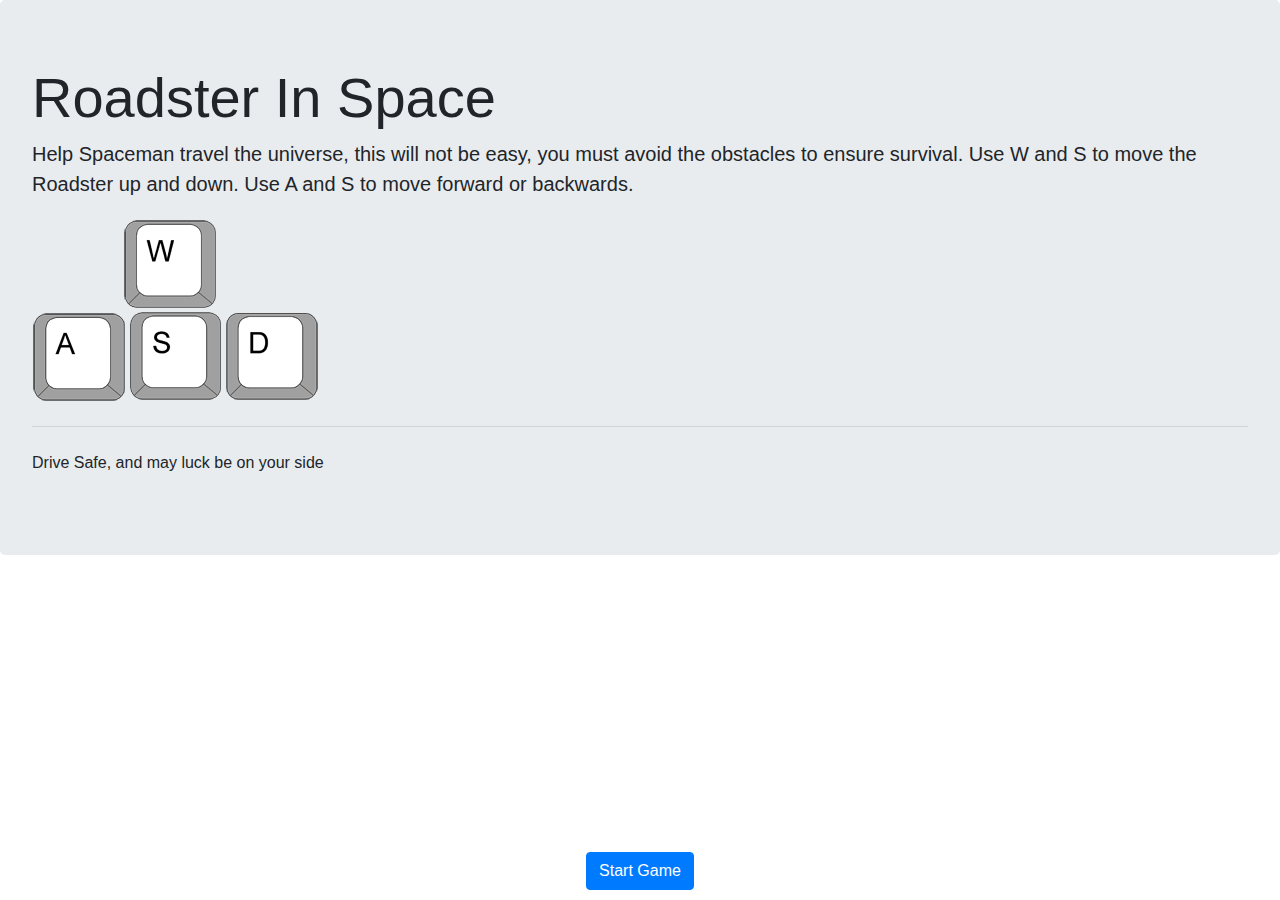
<file: roadsterProject2.0/index.html>
<!DOCTYPE html>
<html lang="en">



<head>
    <meta charset="UTF-8">
    <meta name="viewport" content="width=device-width, initial-scale=1.0">
    <meta http-equiv="X-UA-Compatible" content="ie=edge">
    <title>Roadster Mission to Mars</title>
    <link rel="stylesheet" href="https://stackpath.bootstrapcdn.com/bootstrap/4.3.1/css/bootstrap.min.css"
        integrity="sha384-ggOyR0iXCbMQv3Xipma34MD+dH/1fQ784/j6cY/iJTQUOhcWr7x9JvoRxT2MZw1T" crossorigin="anonymous">
    <link rel="stylesheet" href="styles.css">
    <script src="https://code.jquery.com/jquery-3.4.1.min.js"
        integrity="sha256-CSXorXvZcTkaix6Yvo6HppcZGetbYMGWSFlBw8HfCJo=" crossorigin="anonymous"></script>
</head>

<body>
    <div class="jumbotron">
        <h1 class="display-4"> Roadster In Space </h1>

        <p class="lead">Help Spaceman travel the universe, this will not be easy, you must avoid the obstacles to ensure
            survival.
            Use W and S to move the Roadster up and down. Use A and S to move forward or backwards.
        </p>
        <img src="./images/keys.png" alt="keys">
        <hr class="my-4">
        <p>Drive Safe, and may luck be on your side</p>

    </div>


    <div id="game-canvas" class="d-flex justify-content-center">
        <canvas id="canvas" width="1250" height="650"></canvas>
    </div>

    <div class="game-menu d-flex justify-content-center">
        <button class="btn btn-primary" id="start-button" onclick="startGame()">Start Game</button>
    </div>

    <script src="./canvasDisplay.js"></script>
    <script src="main.js"></script>
    <script src="./gameEvents.js"></script>

</body>

</html>
</file>
<file: roadsterProject2.0/styles.css>
html, body {
    position: relative;
    margin: 0;
    padding: 0;
    height: 100%;
}


#canvas {
    /* position: absolute;
    top: 0;
    left: 0; */
    background: black;
}

.game-menu {
    position: absolute;
    bottom: 10px;
    width: 100%;
}
</file>
